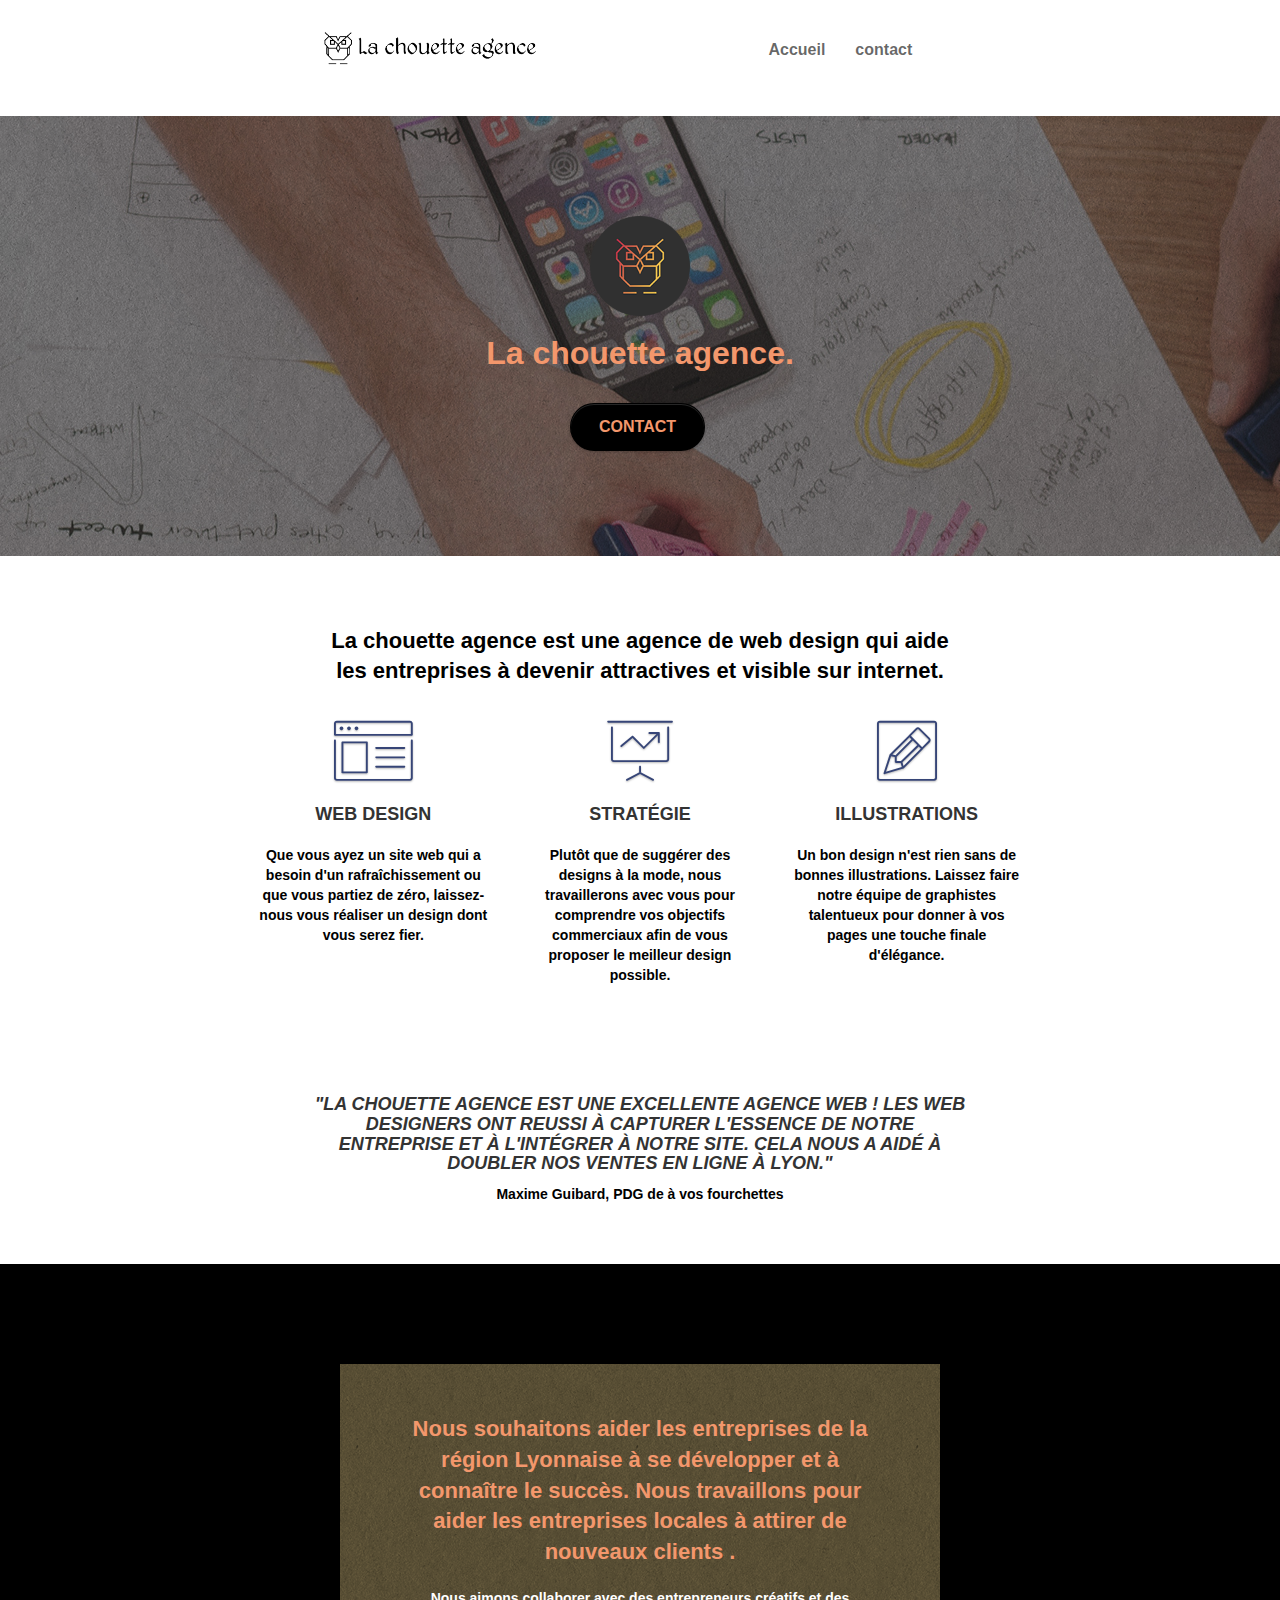
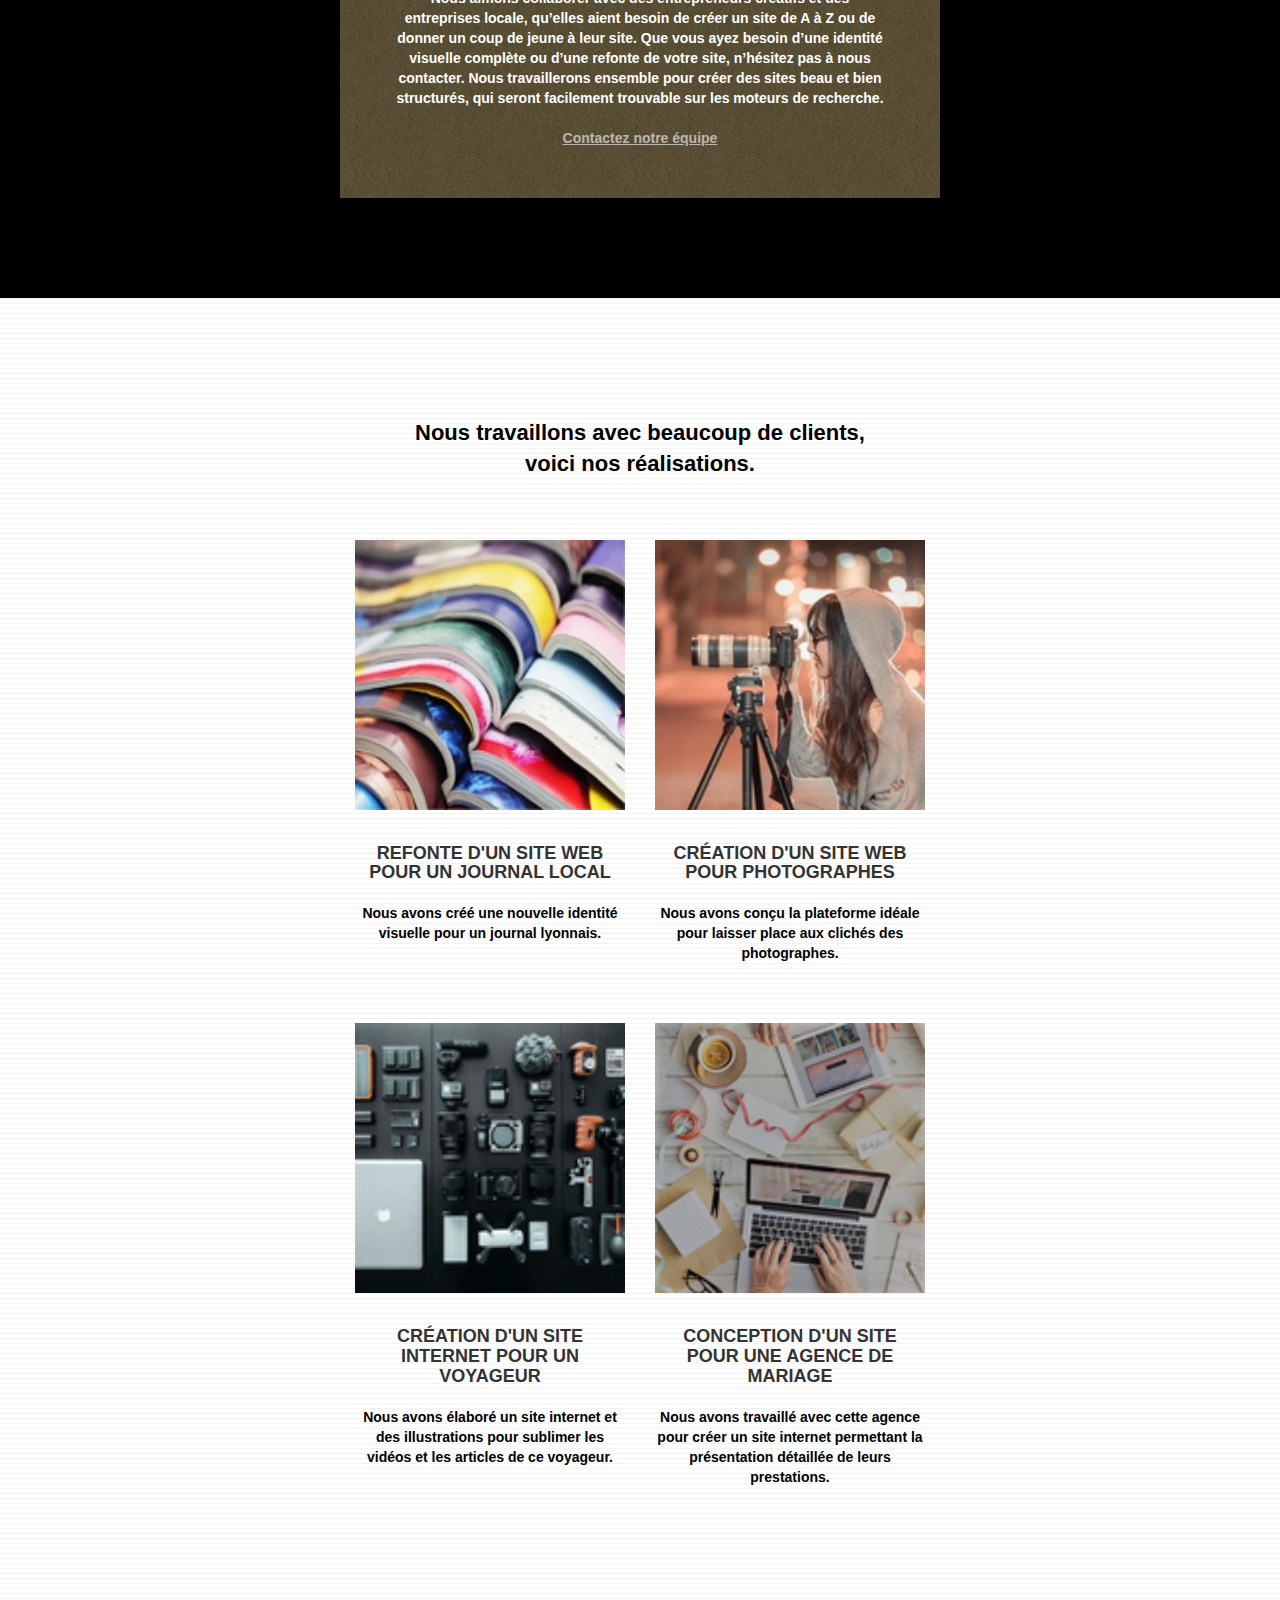
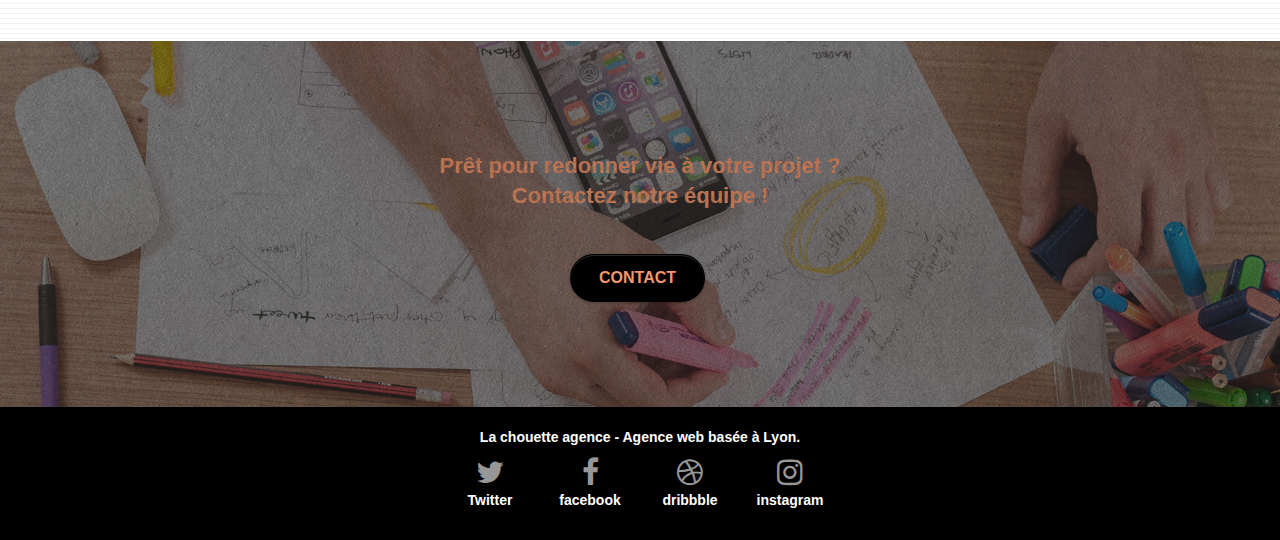
<file: index.html>
<!doctype html>
<html lang="fr">
<head>
    <meta charset="utf-8">
    <meta name="description" content="La chouette agence est une agence de web design qui aide </br> les entreprises à devenir attractives et visible sur internet.">
    <meta name="viewport" content="width=device-width, initial-scale=1.0, viewport-fit=cover">
    <link rel="shortcut icon" type="image/png" href="favicon.jpg">   
	<link rel="stylesheet" type="text/css" href="./css/bootstrap.css">
	<link rel="stylesheet" type="text/css" href="style.css">
	<link rel="stylesheet" type="text/css" href="./css/font-awesome.css">
	<link rel="stylesheet" type="text/css" href="./css/et-line.css">
    <title>La chouette agence - Entreprise de web design à Lyon.</title>

	<script  src="./js/jquery-2.1.0.js" async></script>
	<script  src="./js/bootstrap.js" async></script>
	<script  src="./js/blocs.js" async></script>
	<script  src="./js/jquery.touchSwipe.js" async ></script>
	<script  src="./js/gmaps.js" async></script>

    
<!-- Analytics -->
 
<!-- Analytics END -->
    
</head>
<body>
<!-- Principal conteneur -->
<div class="page-container">
<header>
<!-- bloc-0 -->
	<div class="bloc bgc-white l-bloc " id="bloc-0">
		<div class="container bloc-sm">

			<nav class="navbar row">
				<div class="navbar-header">				
					<a class="navbar-brand" href="index.html"><img src="img/la-chouette-agence.png" alt="paris web design logo agence web meilleure agence" height="40" /></a>				
					<button id="nav-toggle" type="button" class="ui-navbar-toggle navbar-toggle" data-toggle="collapse" data-target=".navbar-1">
						<span class="sr-only">Toggle navigation</span><span class="icon-bar"></span><span class="icon-bar"></span><span class="icon-bar"></span>
					</button>
				</div>
				<div class="collapse navbar-collapse navbar-1 special-dropdown-nav">
					<ul class="site-navigation nav navbar-nav">
						<li>
							<a href="index.html">Accueil</a>
						</li>
						
						<li>
							<a href="contact.html">contact </a>
						</li>
					</ul>
				</div>
			</nav>
		</div>
	</div>
</header>
<!-- bloc-0 END -->

<!-- bloc-1-presentation -->
<div class="bloc bgc-dark-slate-blue bg-banniere d-bloc bg-t-edge bloc-bg-texture texture-paper b-parallax" id="bloc-1-hero">
	<div class="container bloc-lg">
		<div class="row tight-width-whitespace">
			<div class="col-sm-12">
				<img src="img/logo.png" class="center-block image-resize-mode" width="100" alt="La chouette agence, agence web paris, création logo paris" />
				<h1 class="text-center hero-bloc-text tc-white ">
					La chouette agence.
				</h1>
				<div class="text-center">
					<a href="contact.html" class="btn btn-lg btn-clean btn-rd cta-hero btn-atomic-tangerine" id="cta-hero">Contact</a>
				</div>
			</div>
		</div>
	</div>
</div>
<!-- bloc-1-presentation END -->

<!-- bloc-2-services -->
<div class="bloc bgc-white l-bloc" id="bloc-2-services">
	<div class="container bloc-md">
		<div class="row">
			<div class="col-sm-12 text-center">
				<h2>La chouette agence est une agence de web design qui aide <br> les entreprises à devenir attractives et visible sur internet.</h2>
			</div>
		</div>
		<div class="row voffset-lg med-width-whitespace">
			<div class="col-sm-4">
				<div class="text-center">
					<span class="et-icon-browser sm-shadow icon-dark-slate-blue icons icon-lg"></span>
				</div>
				<h3 class="mg-md text-center">
					Web design
				</h3>
				<p class="text-center ">
					Que vous ayez un site web qui a besoin d'un rafraîchissement ou que vous partiez de zéro, laissez-nous vous réaliser un design dont vous serez fier.
				</p>
			</div>
			<div class="col-sm-4">
				<div class="text-center">
					<span class="et-icon-presentation sm-shadow icon-dark-slate-blue icons icon-lg"></span>
				</div>
				<h3 class="mg-md text-center">
					Stratégie
				</h3>
				<p class="text-center ">
					Plutôt que de suggérer des designs à la mode, nous travaillerons avec vous pour comprendre vos objectifs commerciaux afin de vous proposer le meilleur design possible.<br>
				</p>
			</div>
			<div class="col-sm-4">
				<div class="text-center">
					<span class="et-icon-edit sm-shadow icon-dark-slate-blue icons icon-lg"></span>
				</div>
				<h3 class="mg-md text-center">
					Illustrations
				</h3>
				<p class="text-center ">
					Un bon design n'est rien sans de bonnes illustrations. Laissez faire notre équipe de graphistes talentueux pour donner à vos pages une touche finale d'élégance.
				</p>
			</div>
		</div>
		<div class="row voffset-lg voffset">
			<div class="col-xs-12 col-md-8 col-md-offset-2 text-center">
				<h3><i>"La chouette agence est une excellente agence web ! Les web designers ont reussi à capturer l'essence de notre entreprise et à l'intégrer à notre site. Cela nous a aidé à doubler nos ventes en ligne à lyon."</i></h3>
				<p>Maxime Guibard, PDG de à vos fourchettes</p>
				

			</div>
		</div>
	</div>
</div>
<!-- bloc-2-services END -->

<!-- bloc-3-what-i-do -->
<div class="bloc tc-white bgc-atomic-tangerine bg-presentation d-bloc bloc-bg-texture texture-paper b-parallax" id="bloc-3-what-i-do">
	<div class="container bloc-lg">
		<div class="row tight-width-whitespace black-background">
			<div class="col-sm-12">
				<h2 class="mg-md text-center tc-white">
					Nous souhaitons aider les entreprises de la région Lyonnaise à se développer et à connaître le succès. Nous travaillons pour aider les entreprises locales à attirer de nouveaux clients .<br>
				</h2>
				<p class="text-center white">
					Nous aimons collaborer avec des entrepreneurs créatifs et des entreprises locale, qu’elles aient besoin de créer un site de A à Z ou de donner un coup de jeune à leur site. Que vous ayez besoin d’une identité visuelle complète ou d’une refonte de votre site, n’hésitez pas à nous contacter. Nous travaillerons ensemble pour créer des sites beau et bien structurés, qui seront facilement trouvable sur les moteurs de recherche. <br><br><a class="ltc-white bold-link" href="page2.html">Contactez notre équipe</a><br>
				</p>
			</div>
		</div>
	</div>
</div>
<!-- bloc-3-what-i-do END -->

<!-- bloc-4-portfolio -->
<div class="bloc bgc-white bg-lines-h2-bg bg-repeat l-bloc" id="bloc-4-portfolio">
	<div class="container bloc-lg">
		<div class="row">
			<div class="col-sm-12 text-center">
				<h2>Nous travaillons avec beaucoup de clients, <br>voici nos réalisations.</h2>
			</div>
		</div>
		<div class="row tight-width-whitespace portfolio-row">
			<div class="col-sm-6">
				<a href="#" data-lightbox="img/1.jpg" data-gallery-id="gallery-1" data-caption="Refonte d'un site web pour un journal local" data-frame="snapshot-lb"><img src="img/livre.jpg" alt="paris web design logo agence web meilleure agence et refonte site web journal" class="img-responsive portfolio-thumb" /></a>
				<h3 class="mg-md text-center">
					Refonte d'un site web pour un journal local
				</h3>
				<p class="text-center">
					Nous avons créé une nouvelle identité visuelle pour un journal lyonnais.
				</p>
			</div>
			<div class="col-sm-6">
				<a href="#" data-lightbox="img/2.jpg" data-gallery-id="gallery-1" data-caption="Création d'un site web pour photographes" data-frame="snapshot-lb"><img src="img/appareil_photo.jpg" class="img-responsive portfolio-thumb" alt="paris web design logo agence web meilleure agence, Création d'un site web pour photographes" /></a>
				<h3 class="mg-md text-center">
					Création d'un site web pour photographes
				</h3>
				<p class="text-center">
					Nous avons conçu la plateforme idéale pour laisser place aux clichés des photographes.
				</p>
			</div>
		</div>
		<div class="row tight-width-whitespace portfolio-row">
			<div class="col-sm-6">
				<a href="#" data-lightbox="img/3.bmp" data-gallery-id="gallery-1" data-caption="Création d'un site internet pour un voyageur" data-frame="snapshot-lb"><img src="img/equipement.jpg" class="img-responsive portfolio-thumb" alt="paris web design logo agence web meilleure agence, Création d'un site web pour voyageur"/></a>
				<h3 class="mg-md text-center">
					Création d'un site internet pour un voyageur
				</h3>
				<p class="text-center">
					Nous avons élaboré un site internet et des illustrations pour sublimer les vidéos et les articles de ce voyageur.
				</p>
			</div>
			<div class="col-sm-6">
				<a href="#" data-lightbox="img/4.bmp" data-gallery-id="gallery-1" data-caption="Conception d'un site pour une agence de mariage" data-frame="snapshot-lb"><img src="img/ordinateur.jpg" class="img-responsive portfolio-thumb" alt="paris web design logo agence web meilleure agence, Création d'un site web pour agence de mariage" /></a>
				<h3 class="mg-md text-center">
					Conception d'un site pour une agence de mariage
				</h3>
				<p class="text-center">
					Nous avons travaillé avec cette agence pour créer un site internet permettant la présentation détaillée de leurs prestations.
				</p>
			</div>
		</div>
	</div>
</div>
<!-- bloc-4-portfolio END -->

<!-- bloc-5-cta -->
<div class="bloc bgc-dark-slate-blue bg-banniere d-bloc bloc-bg-texture texture-paper" id="bloc-5-cta">
	<div class="container bloc-lg">
		<div class="row">
			<h2 class="mg-md text-center tc-white">
				Prêt pour redonner vie à votre projet ?<br>Contactez notre équipe !
			</h2>
			<div class="col-sm-12 text-center">
				<a href="page2.html" class="btn btn-atomic-tangerine btn-clean btn-rd btn-lg cta-hero">Contact</a>
			</div>
		</div>
	</div>
</div>
<!-- bloc-5-cta END -->

<!-- Footer - bloc-8 -->
<div class="bloc bgc-atomic-tangerine d-bloc" id="bloc-8">
	<div class="container bloc-sm">
		<div class="row">
			<div class="col-sm-12">
				<p class="text-center white">
					La chouette agence - Agence web basée à Lyon.<br>
				</p>
				<div class="row row-no-gutters social">
					<div class="col-sm-3">
						<div class="text-center">
							<a class="social" href="index.html"><span class="fa fa-twitter icon-md"></span><p>Twitter</p></a>
						</div>
					</div>
					<div class="col-sm-3">
						<div class="text-center">
							<a class="social" href="index.html"><span class="fa fa-facebook icon-md"></span><p>facebook</p></a>
						</div>
					</div>
					<div class="col-sm-3">
						<div class="text-center">
							<a class="social" href="index.html"><span class="fa fa-dribbble icon-md"></span><p>dribbble</p></a>
						</div>
					</div>
					<div class="col-sm-3">
						<div class="text-center">
							<a class="social" href="index.html"><span class="fa fa-instagram icon-md"></span><p>instagram</p></a>
						</div>
					</div>
					
				</div>
				
			</div>
		</div>
	</div>
</div>
<!-- Footer - bloc-8 END -->

</div>
<!-- Principal conteneur END -->


</body>
</html>
</file>
<file: style.css>
body {
    margin: 0;
    padding: 0;
    background: #FFF;
    overflow-x: hidden;
    -webkit-font-smoothing: antialiased;
    -moz-osx-font-smoothing: grayscale;   
}

a,
button {
    transition: all .3s ease-in-out;
    outline: none!important;
}
header{
    display: flex;
    flex-direction: row;
}

.bloc {
    width: 100%;
    clear: both;
    background: 50% 50% no-repeat;
    padding: 0 50px;
    -webkit-background-size: cover;
    -moz-background-size: cover;
    -o-background-size: cover;
    background-size: cover;
    position: relative;
}

.bloc .container {
    padding-left: 0;
    padding-right: 0;
}

.bloc-lg {
    padding: 100px 50px;
}

.bloc-md {
    padding: 50px;
}

.bloc-sm {
    padding: 20px 50px;
}

.bg-center,
.bg-l-edge,
.bg-r-edge,
.bg-t-edge,
.bg-b-edge,
.bg-tl-edge,
.bg-bl-edge,
.bg-tr-edge,
.bg-br-edge,
.bg-repeat {
    -webkit-background-size: auto!important;
    -moz-background-size: auto!important;
    -o-background-size: auto!important;
    background-size: auto!important;
}

.bg-repeat {
    background: repeat;
}

.bg-t-edge {
    background: top no-repeat;
}

.bloc-bg-texture::before {
    content: "";
    background-size: 2px 2px;
    position: absolute;
    top: 0;
    bottom: 0;
    left: 0;
    right: 0;
}

.texture-paper::before {
    background: url("img/texture-paper.png");
    background-size: 280px 280px;
}

.b-parallax {
    background-attachment: fixed;
}

.d-bloc {
    color: rgba(255, 255, 255, .7);
}



.d-bloc .a-btn,
.d-bloc .navbar a,
.d-bloc .navbar-brand,
.d-bloc a .icon-sm,
.d-bloc a .icon-md,
.d-bloc a .icon-lg,
.d-bloc a .icon-xl,
.d-bloc h1 a,
.d-bloc h2 a,
.d-bloc h3 a,
.d-bloc h4 a,
.d-bloc h5 a,
.d-bloc h6 a,
.d-bloc p a {
    color: rgba(255, 255, 255, .6);
}








.d-bloc .panel,
.l-bloc {
    color: rgba(0, 0, 0, .5);
}



.d-bloc .panel .a-btn,
.l-bloc .a-btn,
.l-bloc .navbar a,
.l-bloc .navbar-brand,
.l-bloc a .icon-sm,
.l-bloc a .icon-md,
.l-bloc a .icon-lg,
.l-bloc a .icon-xl,
.l-bloc h1 a,
.l-bloc h2 a,
.l-bloc h3 a,
.l-bloc h4 a,
.l-bloc h5 a,
.l-bloc h6 a,
.l-bloc p a {
    color: rgba(0, 0, 0, .6);
}



.voffset {
    margin-top: 30px;
}

.voffset-lg {
    margin-top: 80px;
}

.row-no-gutters {
    margin-right: 0;
    margin-left: 0;
}

.row.row-no-gutters > [class^="col-"],
.row.row-no-gutters > [class*=" col-"] {
    padding-right: 0;
    padding-left: 0;
}

#bloc-1-hero h1 {
    font-size: 32px;
}

.navbar {
    width: 100%;

    display: flex;
    flex-direction: row;
    justify-content: space-between;
}
.site-navigation{
    width: 30%;
    list-style-type: none;
}
.site-navigation a{
    text-decoration: none;
    color: black;
}
.navbar-brand {
    height: auto;
    padding: 3px 15px;
    font-size: 25px;
    font-weight: normal;
    font-weight: 600;
    line-height: 44px;
}

.navbar-brand img {
    max-height: 200px;
    margin: 0 5px 0 0;
    display: inline;
    width: 214px;
    height: 40px;
}


.navbar .nav {
   display: flex;
   flex-direction: row;
   justify-content: space-around;
}

.nav > li {
    float: left;
    margin-top: 4px;
    font-size: 16px;
}


.navbar-toggle {
    margin: 10px 10px 0 0;
    border: 0px;
}









.mg-md {
    margin-top: 10px;
    margin-bottom: 20px;
}



.btn {
    margin: 0 5px 5px 0;
}




button {
    outline: none!important;
}

.btn-rd {
    border-radius: 40px;
}

.btn-clean {
    border: 1px solid rgba(0, 0, 0, .08);
    border-bottom-color: rgba(0, 0, 0, .1);
    text-shadow: 0 1px 0 rgba(0, 0, 1, .1);
    box-shadow: 0 1px 3px rgba(0, 0, 1, .25), inset 0 1px 0 0 rgba(255, 255, 255, .15);
}

.icon-md {
    font-size: 30px!important;
}

.icon-lg {
    font-size: 60px!important;
}

.sm-shadow {
    text-shadow: 0 1px 2px rgba(0, 0, 0, .3);
}





a[data-lightbox] {
    position: relative;
    display: block;
    text-align: center;
    color: black;
}



h1,
h2,
h3,
h4,
h5,
h6,
p,
label,
.btn,
a {
    font-family: "helvetica";
    font-weight: 800;
    color: black;

    
}

.container {
    max-width: 1000px;
}

.hero-bloc-text {
    font-size: 38px;
}



p {
    font-size: 14px;
    color: black;
}

.tight-width-whitespace {
    max-width: 600px;
    margin: auto auto auto auto;
}



.cta-hero {
    margin-top: 22px;
    color: #FFFFFF!important;
    text-transform: uppercase;
    padding: 12px 28px 12px 28px;
    font-size: 16px;
    font-weight: 700;
}

.social {
    max-width: 400px;
    margin: auto auto auto auto;
}

h2 {
    font-size: 22px;
    line-height: 1.4em;
}

h3 {
    font-size: 18px;
    text-transform: uppercase;
    font-weight: 700;
    color: #333333!important;
}

.med-width-whitespace {
    max-width: 800px;
    margin: auto auto auto auto;
    box-shadow: 0px 0px 0px #000000;
}

h1 {
    color: #333333!important;
}

.row-no-gutters p{
    color: white;
}

.icons {
    margin-bottom: 14px;
    margin-top: 24px;
}

.white {
    color: #FFFFFF!important;
}

.portfolio-thumb {
    margin-bottom: 24px;
}

.portfolio-row {
    margin-bottom: 44px;
    margin-top: 50px;
}



.black-background {
    background-color: rgba(165, 147, 99, 0.7);
    padding: 40px 40px 40px 40px;
}

.bold-link {
    font-weight: 900;
    text-decoration: underline!important;
}

.bgc-white {
    background-color: #FFFFFF;
}

.bgc-dark-slate-blue {
    background-color: #364577;
}

.bgc-atomic-tangerine {
    background-color: black;
    color: white;
    font-size: large;
}

.tc-white {
    color: #F3976C!important;
}

.btn-atomic-tangerine {
    background: black ;
    color: #F3976C!important;
}



.ltc-white {
    color: #FFFFFF;
}



.icon-dark-slate-blue {
    color: #364577!important;
    border-color: #364577!important;
}



.bg-lines-h2-bg {
    background-image: url("img/lines-h2-bg.png");
}

.bg-banniere {
    background-image: url("img/la-chouette-agence-banniere.jpg");
}

.bg-presentation {
    background-image: url("img/image_presentation_optimiser.jpg");
}

.col-sm-6 img{
    height: 270px;
    width: 270px;
}

@media (max-width: 1024px) {
    .bloc {
        padding-left: 20px;
        padding-right: 20px;
    }
    .bloc.full-width-bloc,
    .bloc-tile-2.full-width-bloc .container,
    .bloc-tile-3.full-width-bloc .container,
    .bloc-tile-4.full-width-bloc .container {
        padding-left: 0;
        padding-right: 0;
    }
}

@media (max-width: 992px) and (min-width: 768px) {
    .navbar .nav {
        max-width: 80%
    }
    .nav-center.navbar .nav {
        max-width: 100%
    }
}

@media only screen and (min-width: 768px) and (max-width: 1024px) and (orientation: landscape) {
    .b-parallax {
        background-attachment: scroll;
    }
}

@media only screen and (min-width: 1024px) and (max-width: 1366px) and (-webkit-min-device-pixel-ratio: 1.5) {
    .b-parallax {
        background-attachment: scroll;
    }
}

@media (max-width: 991px) {
    .container {
        width: 100%;
    }
    .b-parallax {
        background-attachment: scroll;
    }
    .page-container,
    #hero-bloc {
        overflow-x: hidden;
        position: relative;
    }
    
    
}

@media screen and (max-width: 767px) {
    .page-container {
        overflow-x: hidden;
        position: relative;
    }
    h1,
    h2,
    h3,
    h4,
    h5,
    h6,
    p,
    #disqus_thread {
        padding-left: 10px!important;
        padding-right: 10px!important;
    }
    .b-parallax {
        background-attachment: scroll;
    }
    .navbar .nav {
        padding-top: 0;
        border-top: 1px solid rgba(0, 0, 0, .2);
        float: none!important;
        display: none;
    }
    .navbar.row {
        margin-left: 0;
        margin-right: 0;
    }
    
    .navbar-collapse {
        padding: 0;
        overflow-x: hidden;
        -webkit-box-shadow: none;
        box-shadow: none;
    }
    .navbar-brand img {
        max-height: 40px;
        width: auto;
    }
    
    .bloc {
        padding-left: 0;
        padding-right: 0;
    }
    .bloc-xxl,
    .bloc-xl,
    .bloc-lg {
        padding: 40px 0;
    }
    .bloc-sm,
    .bloc-md {
        padding-left: 0;
        padding-right: 0;
    }
    
    .voffset {
        margin-top: 5px;
    }
    
    .voffset-lg {
        margin-top: 30px;
    }
    
    
}
</file>
<file: css/et-line.css>
@font-face {
    font-family: et-line;
    src: url(../fonts/et-line.eot);
    src: url(../fonts/et-line.eot?#iefix) format('embedded-opentype'), url(../fonts/et-line.woff) format('woff'), url(../fonts/et-line.ttf) format('truetype'), url(../fonts/et-line.svg#et-line) format('svg');
    font-weight: 400;
    font-style: normal
}

.et-icon-adjustments,
.et-icon-alarmclock,
.et-icon-anchor,
.et-icon-aperture,
.et-icon-attachment,
.et-icon-bargraph,
.et-icon-basket,
.et-icon-beaker,
.et-icon-bike,
.et-icon-book-open,
.et-icon-briefcase,
.et-icon-browser,
.et-icon-calendar,
.et-icon-camera,
.et-icon-caution,
.et-icon-chat,
.et-icon-circle-compass,
.et-icon-clipboard,
.et-icon-clock,
.et-icon-cloud,
.et-icon-compass,
.et-icon-desktop,
.et-icon-dial,
.et-icon-document,
.et-icon-documents,
.et-icon-download,
.et-icon-dribbble,
.et-icon-edit,
.et-icon-envelope,
.et-icon-expand,
.et-icon-facebook,
.et-icon-flag,
.et-icon-focus,
.et-icon-gears,
.et-icon-genius,
.et-icon-gift,
.et-icon-global,
.et-icon-globe,
.et-icon-googleplus,
.et-icon-grid,
.et-icon-happy,
.et-icon-hazardous,
.et-icon-heart,
.et-icon-hotairballoon,
.et-icon-hourglass,
.et-icon-key,
.et-icon-laptop,
.et-icon-layers,
.et-icon-lifesaver,
.et-icon-lightbulb,
.et-icon-linegraph,
.et-icon-linkedin,
.et-icon-lock,
.et-icon-magnifying-glass,
.et-icon-map,
.et-icon-map-pin,
.et-icon-megaphone,
.et-icon-mic,
.et-icon-mobile,
.et-icon-newspaper,
.et-icon-notebook,
.et-icon-paintbrush,
.et-icon-paperclip,
.et-icon-pencil,
.et-icon-phone,
.et-icon-picture,
.et-icon-pictures,
.et-icon-piechart,
.et-icon-presentation,
.et-icon-pricetags,
.et-icon-printer,
.et-icon-profile-female,
.et-icon-profile-male,
.et-icon-puzzle,
.et-icon-quote,
.et-icon-recycle,
.et-icon-refresh,
.et-icon-ribbon,
.et-icon-rss,
.et-icon-sad,
.et-icon-scissors,
.et-icon-scope,
.et-icon-search,
.et-icon-shield,
.et-icon-speedometer,
.et-icon-strategy,
.et-icon-streetsign,
.et-icon-tablet,
.et-icon-target,
.et-icon-telescope,
.et-icon-toolbox,
.et-icon-tools,
.et-icon-tools-2,
.et-icon-trophy,
.et-icon-tumblr,
.et-icon-twitter,
.et-icon-upload,
.et-icon-video,
.et-icon-wallet,
.et-icon-wine {
    font-family: et-line;
    speak: none;
    font-style: normal;
    font-weight: 400;
    font-variant: normal;
    text-transform: none;
    line-height: 1;
    -webkit-font-smoothing: antialiased;
    -moz-osx-font-smoothing: grayscale;
    display: inline-block
}

.et-icon-mobile:before {
    content: "\e000"
}

.et-icon-laptop:before {
    content: "\e001"
}

.et-icon-desktop:before {
    content: "\e002"
}

.et-icon-tablet:before {
    content: "\e003"
}

.et-icon-phone:before {
    content: "\e004"
}

.et-icon-document:before {
    content: "\e005"
}

.et-icon-documents:before {
    content: "\e006"
}

.et-icon-search:before {
    content: "\e007"
}

.et-icon-clipboard:before {
    content: "\e008"
}

.et-icon-newspaper:before {
    content: "\e009"
}

.et-icon-notebook:before {
    content: "\e00a"
}

.et-icon-book-open:before {
    content: "\e00b"
}

.et-icon-browser:before {
    content: "\e00c"
}

.et-icon-calendar:before {
    content: "\e00d"
}

.et-icon-presentation:before {
    content: "\e00e"
}

.et-icon-picture:before {
    content: "\e00f"
}

.et-icon-pictures:before {
    content: "\e010"
}

.et-icon-video:before {
    content: "\e011"
}

.et-icon-camera:before {
    content: "\e012"
}

.et-icon-printer:before {
    content: "\e013"
}

.et-icon-toolbox:before {
    content: "\e014"
}

.et-icon-briefcase:before {
    content: "\e015"
}

.et-icon-wallet:before {
    content: "\e016"
}

.et-icon-gift:before {
    content: "\e017"
}

.et-icon-bargraph:before {
    content: "\e018"
}

.et-icon-grid:before {
    content: "\e019"
}

.et-icon-expand:before {
    content: "\e01a"
}

.et-icon-focus:before {
    content: "\e01b"
}

.et-icon-edit:before {
    content: "\e01c"
}

.et-icon-adjustments:before {
    content: "\e01d"
}

.et-icon-ribbon:before {
    content: "\e01e"
}

.et-icon-hourglass:before {
    content: "\e01f"
}

.et-icon-lock:before {
    content: "\e020"
}

.et-icon-megaphone:before {
    content: "\e021"
}

.et-icon-shield:before {
    content: "\e022"
}

.et-icon-trophy:before {
    content: "\e023"
}

.et-icon-flag:before {
    content: "\e024"
}

.et-icon-map:before {
    content: "\e025"
}

.et-icon-puzzle:before {
    content: "\e026"
}

.et-icon-basket:before {
    content: "\e027"
}

.et-icon-envelope:before {
    content: "\e028"
}

.et-icon-streetsign:before {
    content: "\e029"
}

.et-icon-telescope:before {
    content: "\e02a"
}

.et-icon-gears:before {
    content: "\e02b"
}

.et-icon-key:before {
    content: "\e02c"
}

.et-icon-paperclip:before {
    content: "\e02d"
}

.et-icon-attachment:before {
    content: "\e02e"
}

.et-icon-pricetags:before {
    content: "\e02f"
}

.et-icon-lightbulb:before {
    content: "\e030"
}

.et-icon-layers:before {
    content: "\e031"
}

.et-icon-pencil:before {
    content: "\e032"
}

.et-icon-tools:before {
    content: "\e033"
}

.et-icon-tools-2:before {
    content: "\e034"
}

.et-icon-scissors:before {
    content: "\e035"
}

.et-icon-paintbrush:before {
    content: "\e036"
}

.et-icon-magnifying-glass:before {
    content: "\e037"
}

.et-icon-circle-compass:before {
    content: "\e038"
}

.et-icon-linegraph:before {
    content: "\e039"
}

.et-icon-mic:before {
    content: "\e03a"
}

.et-icon-strategy:before {
    content: "\e03b"
}

.et-icon-beaker:before {
    content: "\e03c"
}

.et-icon-caution:before {
    content: "\e03d"
}

.et-icon-recycle:before {
    content: "\e03e"
}

.et-icon-anchor:before {
    content: "\e03f"
}

.et-icon-profile-male:before {
    content: "\e040"
}

.et-icon-profile-female:before {
    content: "\e041"
}

.et-icon-bike:before {
    content: "\e042"
}

.et-icon-wine:before {
    content: "\e043"
}

.et-icon-hotairballoon:before {
    content: "\e044"
}

.et-icon-globe:before {
    content: "\e045"
}

.et-icon-genius:before {
    content: "\e046"
}

.et-icon-map-pin:before {
    content: "\e047"
}

.et-icon-dial:before {
    content: "\e048"
}

.et-icon-chat:before {
    content: "\e049"
}

.et-icon-heart:before {
    content: "\e04a"
}

.et-icon-cloud:before {
    content: "\e04b"
}

.et-icon-upload:before {
    content: "\e04c"
}

.et-icon-download:before {
    content: "\e04d"
}

.et-icon-target:before {
    content: "\e04e"
}

.et-icon-hazardous:before {
    content: "\e04f"
}

.et-icon-piechart:before {
    content: "\e050"
}

.et-icon-speedometer:before {
    content: "\e051"
}

.et-icon-global:before {
    content: "\e052"
}

.et-icon-compass:before {
    content: "\e053"
}

.et-icon-lifesaver:before {
    content: "\e054"
}

.et-icon-clock:before {
    content: "\e055"
}

.et-icon-aperture:before {
    content: "\e056"
}

.et-icon-quote:before {
    content: "\e057"
}

.et-icon-scope:before {
    content: "\e058"
}

.et-icon-alarmclock:before {
    content: "\e059"
}

.et-icon-refresh:before {
    content: "\e05a"
}

.et-icon-happy:before {
    content: "\e05b"
}

.et-icon-sad:before {
    content: "\e05c"
}

.et-icon-facebook:before {
    content: "\e05d"
}

.et-icon-twitter:before {
    content: "\e05e"
}

.et-icon-googleplus:before {
    content: "\e05f"
}

.et-icon-rss:before {
    content: "\e060"
}

.et-icon-tumblr:before {
    content: "\e061"
}

.et-icon-linkedin:before {
    content: "\e062"
}

.et-icon-dribbble:before {
    content: "\e063"
}
</file>
